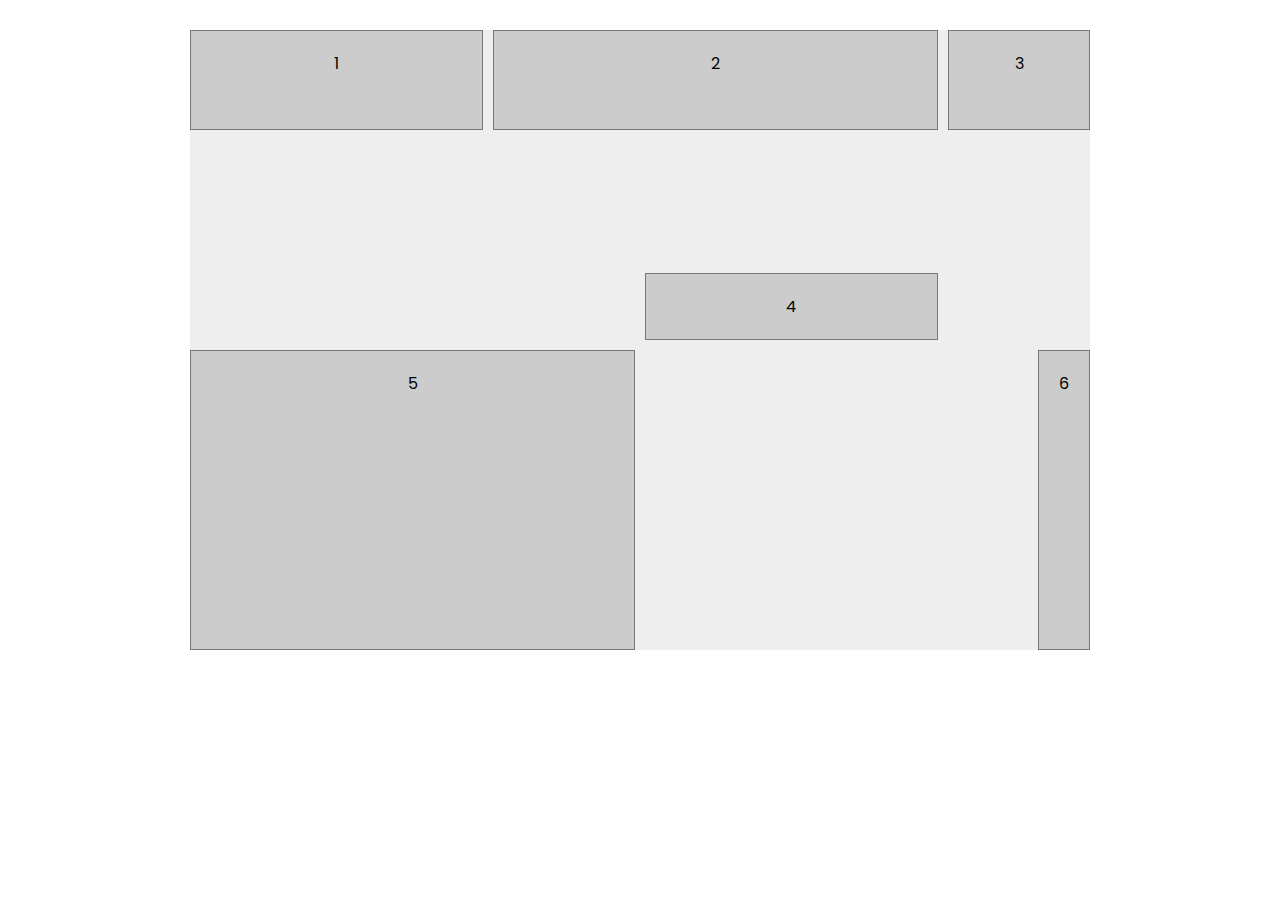
<file: 1 - basics/index.html>
<html lang="en">
<head>
  <meta charset="UTF-8">
  <meta http-equiv="X-UA-Compatible" content="IE=edge">
  <meta name="viewport" content="width=device-width, initial-scale=1.0">
  <title>CSS Grid Basics</title>
  <link rel="stylesheet" href="styles.css">
</head>
<body>
  <div class="grid-container">
    <div>1</div>
    <div>2</div>
    <div>3</div>
    <div>4</div>
    <div>5</div>
    <div>6</div>

  </div>
  
</body>
</html>
</file>
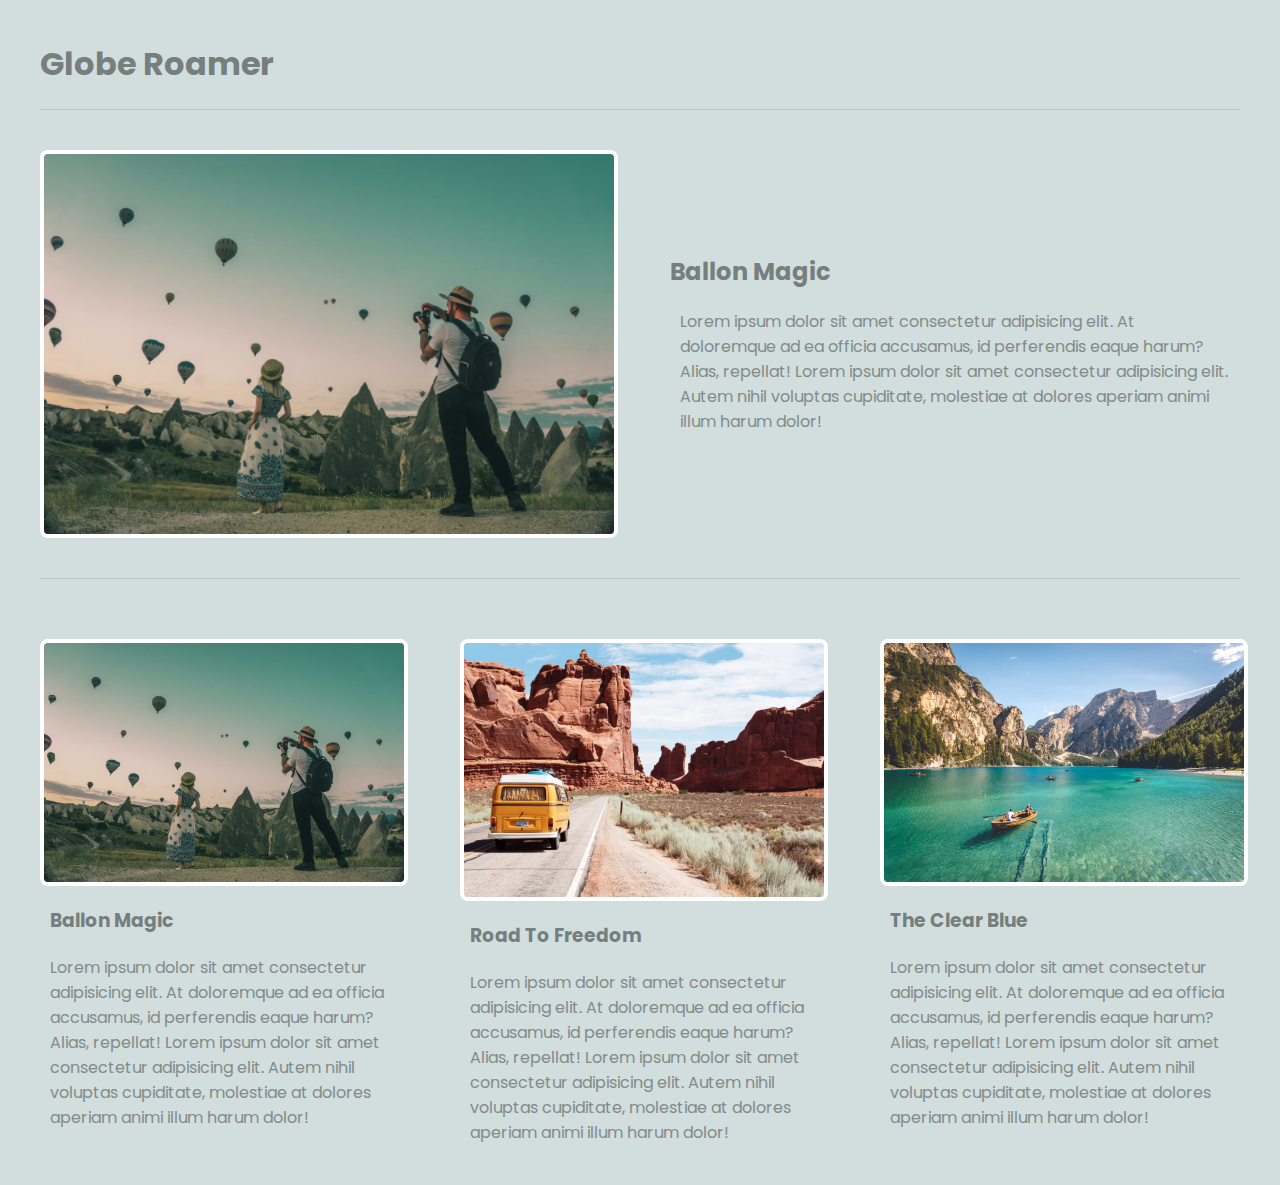
<file: 2 - multi-column/index.html>
<html lang="en">
<head>
  <meta charset="UTF-8">
  <meta http-equiv="X-UA-Compatible" content="IE=edge">
  <meta name="viewport" content="width=device-width, initial-scale=1.0">
  <title>Multi Column Blog Layout</title>
  <link rel="stylesheet" href="styles.css">
</head>
<body> 
  <header>
    <h1>Globe Roamer</h1>
  </header>

  <main class="grid-container">
    <article class="featured">
      <img src="./img/1.png" alt="featured img" srcset="">
      <div>
        <h2>Ballon Magic</h2>
        <p>
          Lorem ipsum dolor sit amet consectetur adipisicing elit. At doloremque ad ea officia accusamus, id perferendis eaque harum? Alias, repellat!
          Lorem ipsum dolor sit amet consectetur adipisicing elit. Autem nihil voluptas cupiditate, molestiae at dolores aperiam animi illum harum dolor!
        </p>
      </div>
    </article>

     <article>
      <img src="./img/1.png" alt="featured img" srcset="">
      <div>
        <h3>Ballon Magic</h3>
        <p>
          Lorem ipsum dolor sit amet consectetur adipisicing elit. At doloremque ad ea officia accusamus, id perferendis eaque harum? Alias, repellat!
          Lorem ipsum dolor sit amet consectetur adipisicing elit. Autem nihil voluptas cupiditate, molestiae at dolores aperiam animi illum harum dolor!
        </p>
      </div>
    </article>

    <article>
      <img src="./img/2.png" alt="featured img" srcset="">
      <div>
        <h3>Road To Freedom</h3>
        <p>
          Lorem ipsum dolor sit amet consectetur adipisicing elit. At doloremque ad ea officia accusamus, id perferendis eaque harum? Alias, repellat!
          Lorem ipsum dolor sit amet consectetur adipisicing elit. Autem nihil voluptas cupiditate, molestiae at dolores aperiam animi illum harum dolor!
        </p>
      </div>
    </article>

    <article>
      <img src="./img/3.png" alt="featured img" srcset="">
      <div>
        <h3>The Clear Blue</h3>
        <p>
          Lorem ipsum dolor sit amet consectetur adipisicing elit. At doloremque ad ea officia accusamus, id perferendis eaque harum? Alias, repellat!
          Lorem ipsum dolor sit amet consectetur adipisicing elit. Autem nihil voluptas cupiditate, molestiae at dolores aperiam animi illum harum dolor!
        </p>
      </div>
    </article>
  </main>
</body>
</html>
</file>
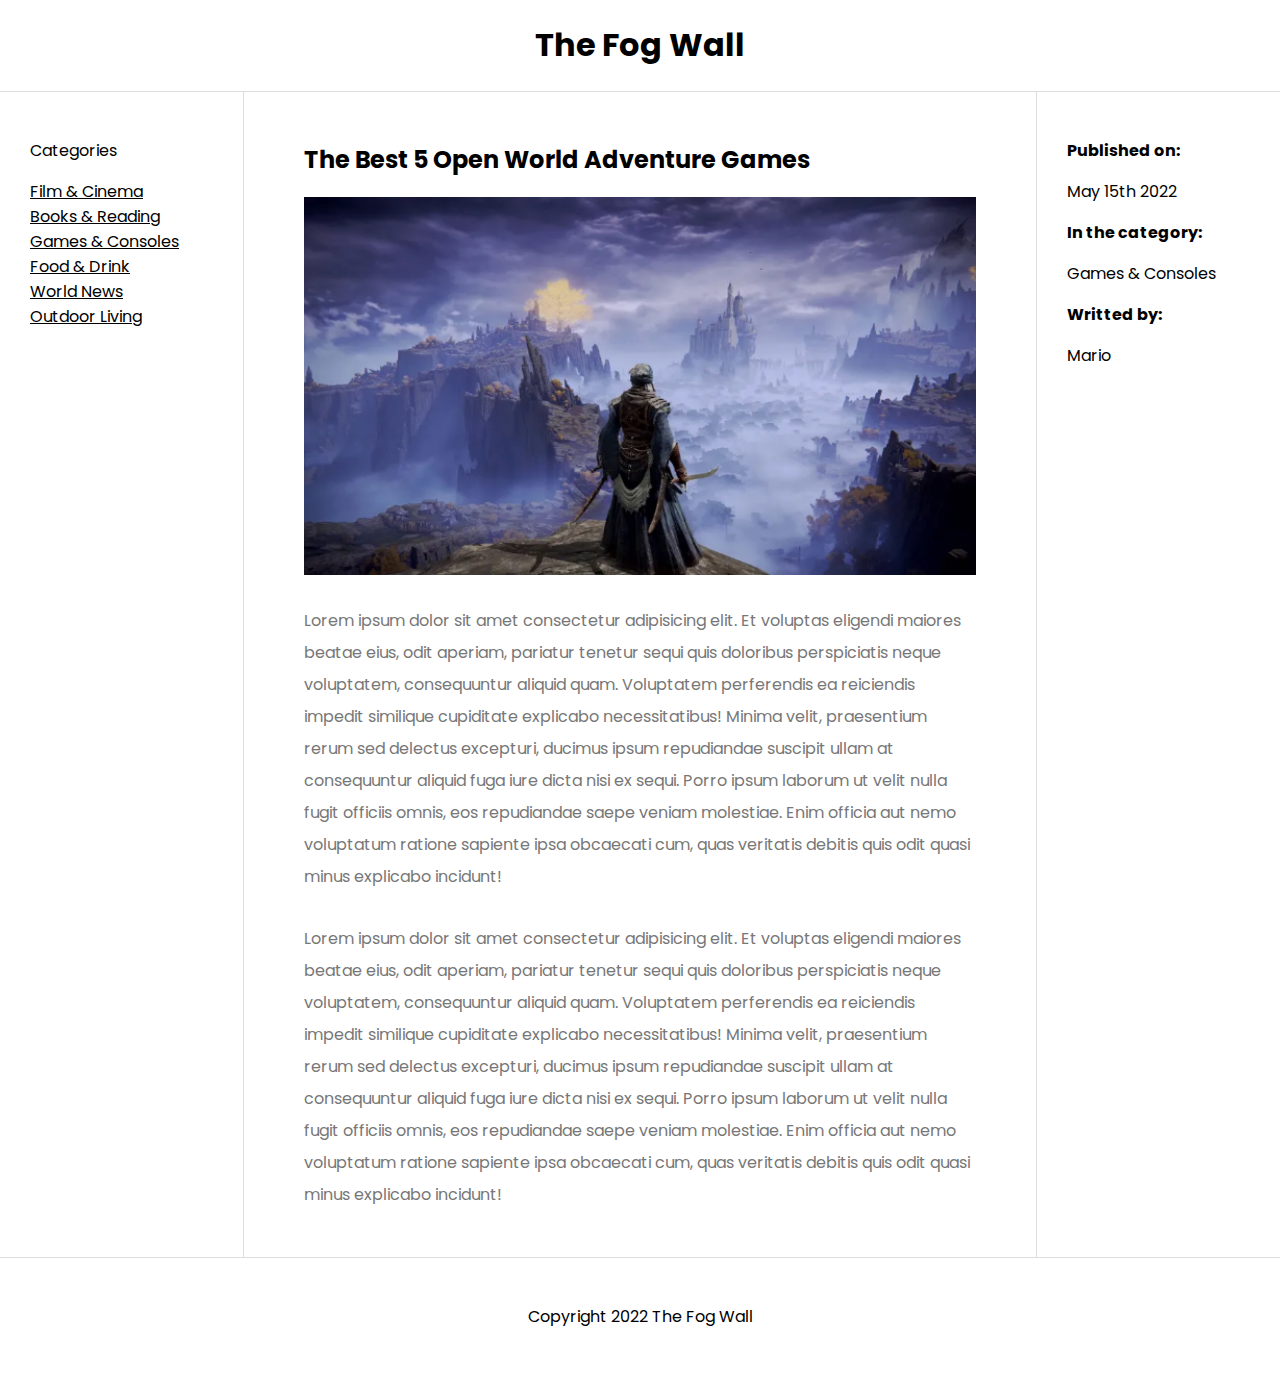
<file: 3 - holy-grail/index.html>
<html lang="en">
<head>
  <meta charset="UTF-8">
  <meta http-equiv="X-UA-Compatible" content="IE=edge">
  <meta name="viewport" content="width=device-width, initial-scale=1.0">
  <title>Holy Grail Layout</title>
  <link rel="stylesheet" href="styles.css">
</head>
<body>
  <div class="grid-container">
    <header>
      <h1>The Fog Wall</h1>
    </header>

    <nav>
      <p>Categories</p>
      <li>Film & Cinema</li>
      <li>Books & Reading</li>
      <li>Games & Consoles</li>
      <li>Food & Drink</li>
      <li>World News</li>
      <li>Outdoor Living</li>
    </nav>
    <article>
      <h2>The Best 5 Open World Adventure Games</h2>
      <img src="img/banner.png" alt="article banner">
      <p>Lorem ipsum dolor sit amet consectetur adipisicing elit. Et voluptas eligendi maiores beatae eius, odit aperiam, pariatur tenetur sequi quis doloribus perspiciatis neque voluptatem, consequuntur aliquid quam. Voluptatem perferendis ea reiciendis impedit similique cupiditate explicabo necessitatibus! Minima velit, praesentium rerum sed delectus excepturi, ducimus ipsum repudiandae suscipit ullam at consequuntur aliquid fuga iure dicta nisi ex sequi. Porro ipsum laborum ut velit nulla fugit officiis omnis, eos repudiandae saepe veniam molestiae. Enim officia aut nemo voluptatum ratione sapiente ipsa obcaecati cum, quas veritatis debitis quis odit quasi minus explicabo incidunt!</p>
      <p>Lorem ipsum dolor sit amet consectetur adipisicing elit. Et voluptas eligendi maiores beatae eius, odit aperiam, pariatur tenetur sequi quis doloribus perspiciatis neque voluptatem, consequuntur aliquid quam. Voluptatem perferendis ea reiciendis impedit similique cupiditate explicabo necessitatibus! Minima velit, praesentium rerum sed delectus excepturi, ducimus ipsum repudiandae suscipit ullam at consequuntur aliquid fuga iure dicta nisi ex sequi. Porro ipsum laborum ut velit nulla fugit officiis omnis, eos repudiandae saepe veniam molestiae. Enim officia aut nemo voluptatum ratione sapiente ipsa obcaecati cum, quas veritatis debitis quis odit quasi minus explicabo incidunt!</p>
    </article>
    <aside>
      <ul>
        <li>
          <p><strong>Published on:</strong></p>
          <p>May 15th 2022</p>
        </li>
        <li>
          <p><strong>In the category:</strong></p>
          <p>Games & Consoles</p>
        </li>
        <li>
          <p><strong>Writted by:</strong></p>
          <p>Mario</p>
        </li>
      </ul>
    </aside>
    <footer>
      <p>Copyright 2022 The Fog Wall</p>
    </footer>
  </div>
</body>
</html>
</file>
<file: 1 - basics/styles.css>
@import url('https://fonts.googleapis.com/css2?family=Poppins:wght@200;400;500;600;800&family=VT323&display=swap');

body {
  margin: 30px;
  font-family: "Poppins";
}

.grid-container{
  background:#eee;
  max-width: 900px;
  margin: 0 auto;
  display: grid;
  grid-template-columns: repeat(6, 1fr);
  grid-template-rows: 100px 200px 300px;
  gap: 10px;
  justify-items: stretch;
  align-items: stretch;
}

.grid-container > div {
  background: #ccc;
  text-align: center;
  padding: 20px;
  border: 1px solid #777;
}

.grid-container > div:nth-child(1){ 
  grid-column: 1 / span 2;
}

.grid-container > div:nth-child(2){ 
  grid-column: span 3;
}

.grid-container > div:nth-child(3){ 
  grid-column: span 1;
}

.grid-container > div:nth-child(4){ 
  grid-column: span 2 / 6;
  align-self: end;
}

.grid-container > div:nth-child(5){ 
  grid-column: span 3;
}

.grid-container > div:nth-child(6){ 
  grid-column: span 3;
  justify-self: end;
}
</file>
<file: 2 - multi-column/styles.css>
@import url('https://fonts.googleapis.com/css2?family=Poppins:wght@200;400;500;600;800&family=VT323&display=swap');

body {
  margin: 20px;
  font-family: "Poppins";
  background: #d1dedd;
}
ul, li {
  padding: 0;
  list-style-type: none;
}
h1,h2,h3 {
  color: #767f7e;
}
p {
  color: #828b8a;
}

header{
  max-width: 1200px;
  margin: 40px auto;
  border-bottom: 1px solid #bbc7c7;
}

.grid-container{
  display:grid;
  grid-template-columns: repeat(3, 1fr);
  gap: 60px;
  max-width: 1200px;
  margin: 20px auto;
}

article.featured{
  grid-column: span 3;
  display: grid;
  grid-template-columns: repeat(2, 1fr);
  gap: 60px;
  align-items: center;
  border-bottom: 1px solid #bbc7c7;
  padding-bottom: 40px;
}

article img{
  width: 100%;
  border: 4px solid #fff;
  border-radius: 8px;
}

article p, article h3{
  margin: 20px 10px
}

/* responsive */

@media  screen and (max-width:980px){
  article{
    grid-column: span 3;
    display: grid;
    grid-template-columns: repeat(2, 1fr);
    gap: 60px;
    align-items: center;
  }
  
}

@media  screen and (max-width:778px){
  article, article.featured{
    display: block;
    margin: 0 20px;
  }
  
}
</file>
<file: 3 - holy-grail/styles.css>
@import url('https://fonts.googleapis.com/css2?family=Poppins:wght@200;400;500;600;800&family=VT323&display=swap');

body {
  margin: 0;
  font-family: "Poppins";
}
ul, li {
  padding: 0;
  list-style-type: none;
}

.grid-container{
  display: grid;
  grid-template-columns: 1fr 3fr 1fr;
  column-gap: 30px;

}

header{
  grid-column: span 3;
  text-align: center;
  border-bottom: 1px solid #ddd;
}

nav{
  padding: 30px;
  border-right: 1px solid #ddd;
}

nav li{
  text-decoration: underline;
}

article{
  padding: 30px;
}

article h2{
  font: size 3.5em;
  max-width: 800px;
}

article img {
  width: 100%;
}

article p {
  margin-top: 30px;
  line-height: 2em;
  color: #777;
}

aside {
  padding: 30px;
  border-left: 1px solid #ddd;
}

footer {
  grid-column: span 3;
  text-align: center;
  border-top: 1px solid #ddd;
  padding: 30px;
}


/* Responsiveness  */
@media screen and (max-width: 1200px) {
  nav{
    grid-column: span 3;
    border-right: 0;
    border-bottom: 1px solid #ddd;
  }

  nav li{
    display: inline-block;
    margin-right: 10px;
  }

  article{
    grid-column: span 2;
  }

  aside{
    padding: 16px;
  }

}


@media screen and (max-width: 980px) {

nav, article, aside{
  grid-column: span 3;
}

aside {
  border-left: 0;
  border-top: 1px solid #ddd;
}
aside h2{
  font-size: 2.5em;
}
}
</file>
